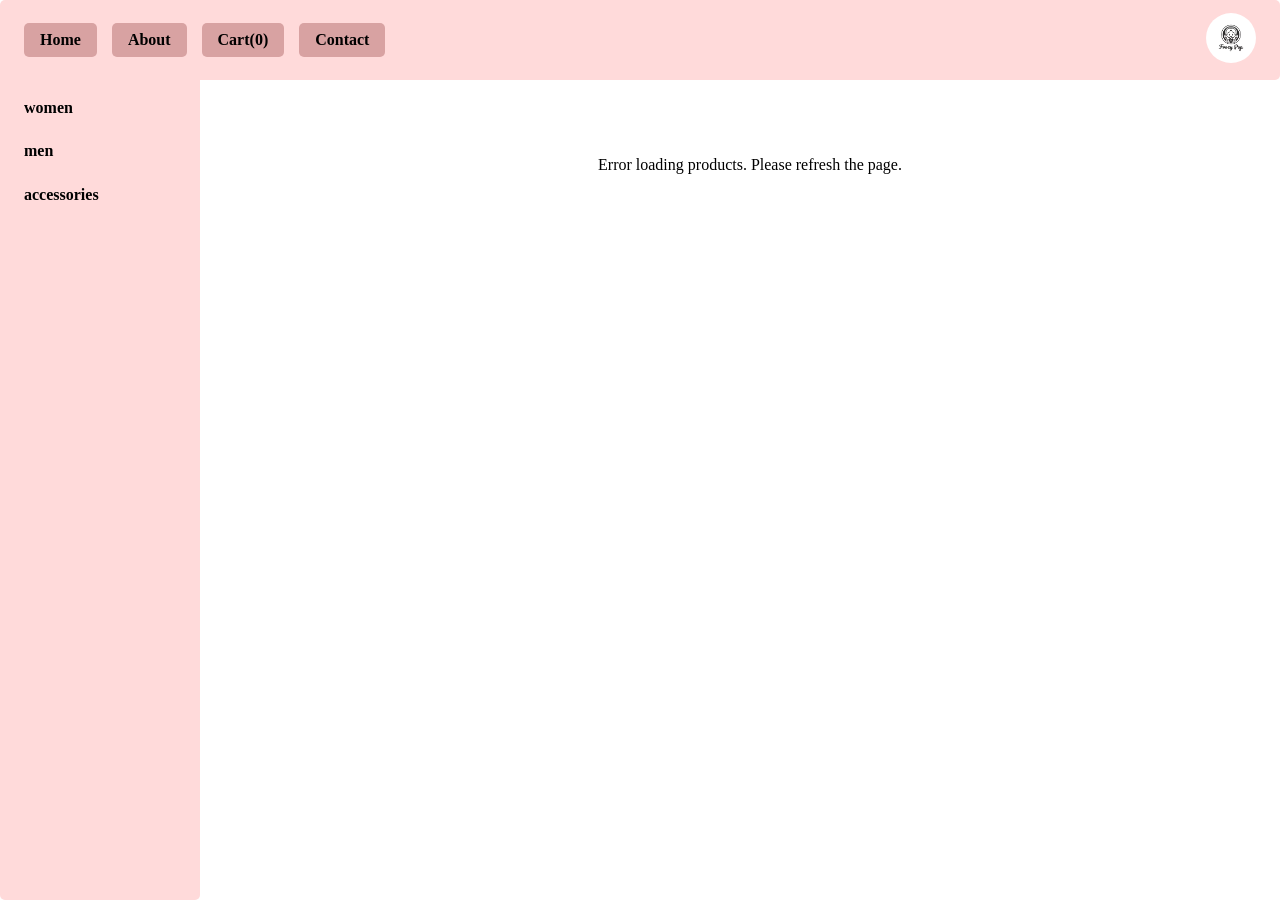
<file: my-shop/index.html>
<!DOCTYPE html>
<html lang="en">
<head>
    <meta charset="UTF-8">
    <meta name="viewport" content="width=device-width, initial-scale=1.0">
    <title>shopping</title>
    <link rel="stylesheet" href="style.css">
</head>
<body>
  <nav class="navbar">
    <ul class="nav-links">
      <li><a href="#">Home</a></li>
      <li><a href="about.html" >About</a></li>
      <li><a href="#" id="cart-btn">Cart <span id="cart-count"> (0) </span></a></li>
      <li><a href="#">Contact</a></li>
    </ul>
    <div class="logo">
      <a href="#"><img src="logo.avif" alt="logo"></a>
    </div>
  </nav>

  <div class="sidebar">
    <a href="#" data-category="women's clothing">women</a>
    <a href="#" data-category="men's clothing">men</a>
    <a href="#" data-category="jewelery">accessories</a>
  </div>

  <div class="products-container" id="products-container"></div>
  

  


<div class="product-modal" id="product-modal">
  <div class="modal-content">
    <span class="close-modal" id="close-modal">&times;</span>
    <div class="modal-body">
      
    </div>
  </div>
</div>


 <div class="cart-sidebar" id="cart-sidebar">
    <div class="cart-header">
      <h2> MY Cart</h2>
      <span class="close-cart" id="close-cart">&times;</span>
    </div>
    
    <div class="cart-body" id="cart-body"></div>

    <div class="cart-footer">
    <div id="cart-total">
      <span>Total:</span>
      <span id="cart-total-price">$0.00</span>
    </div>
    <button class="checkout-btn" id="checkout-btn">Checkout</button>
  </div>
</div>

<div class="cart-overlay" id="cart-overlay"></div>


<div class="checkout-modal" id="checkout-modal">
  <div class="checkout-content">
    <span class="close-checkout" id="close-checkout">&times;</span>

    <div id="checkout-form-view">
      <h2>Checkout</h2>
      <p class="checkout-total">Order total: <strong id="checkout-total-price">$0.00</strong></p>

      <form id="checkout-form" novalidate>
        <div class="form-group">
          <label for="checkout-name">Full name</label>
          <input type="text" id="checkout-name" name="name" placeholder="John Doe" autocomplete="name">
          <small class="error-msg" id="error-name"></small>
        </div>
        <div class="form-group">
          <label for="checkout-email">Email</label>
          <input type="email" id="checkout-email" name="email" placeholder="you@example.com" autocomplete="email">
          <small class="error-msg" id="error-email"></small>
        </div>
        <div class="form-group">
          <label for="checkout-phone">Phone number</label>
          <input type="tel" id="checkout-phone" name="phone" placeholder="+20 100 000 0000" autocomplete="tel">
          <small class="error-msg" id="error-phone"></small>
        </div>
        <div class="form-group">
          <label for="checkout-address">Address</label>
          <textarea id="checkout-address" name="address" rows="3" placeholder="Street, building, city" autocomplete="street-address"></textarea>
          <small class="error-msg" id="error-address"></small>
        </div>
        <button type="submit" class="confirm-checkout-btn" id="confirm-checkout">Confirm Order</button>
      </form>
    </div>

    <div class="checkout-success" id="checkout-success" hidden>
      <div class="success-icon">&#10003;</div>
      <h2>Thank you!</h2>
      <p>Your order has been placed. We'll contact you soon to confirm the delivery.</p>
      <button type="button" class="confirm-checkout-btn" id="success-close">Continue shopping</button>
    </div>
  </div>
</div>




  <script src="main.js"></script>
</body>
</html>
</file>
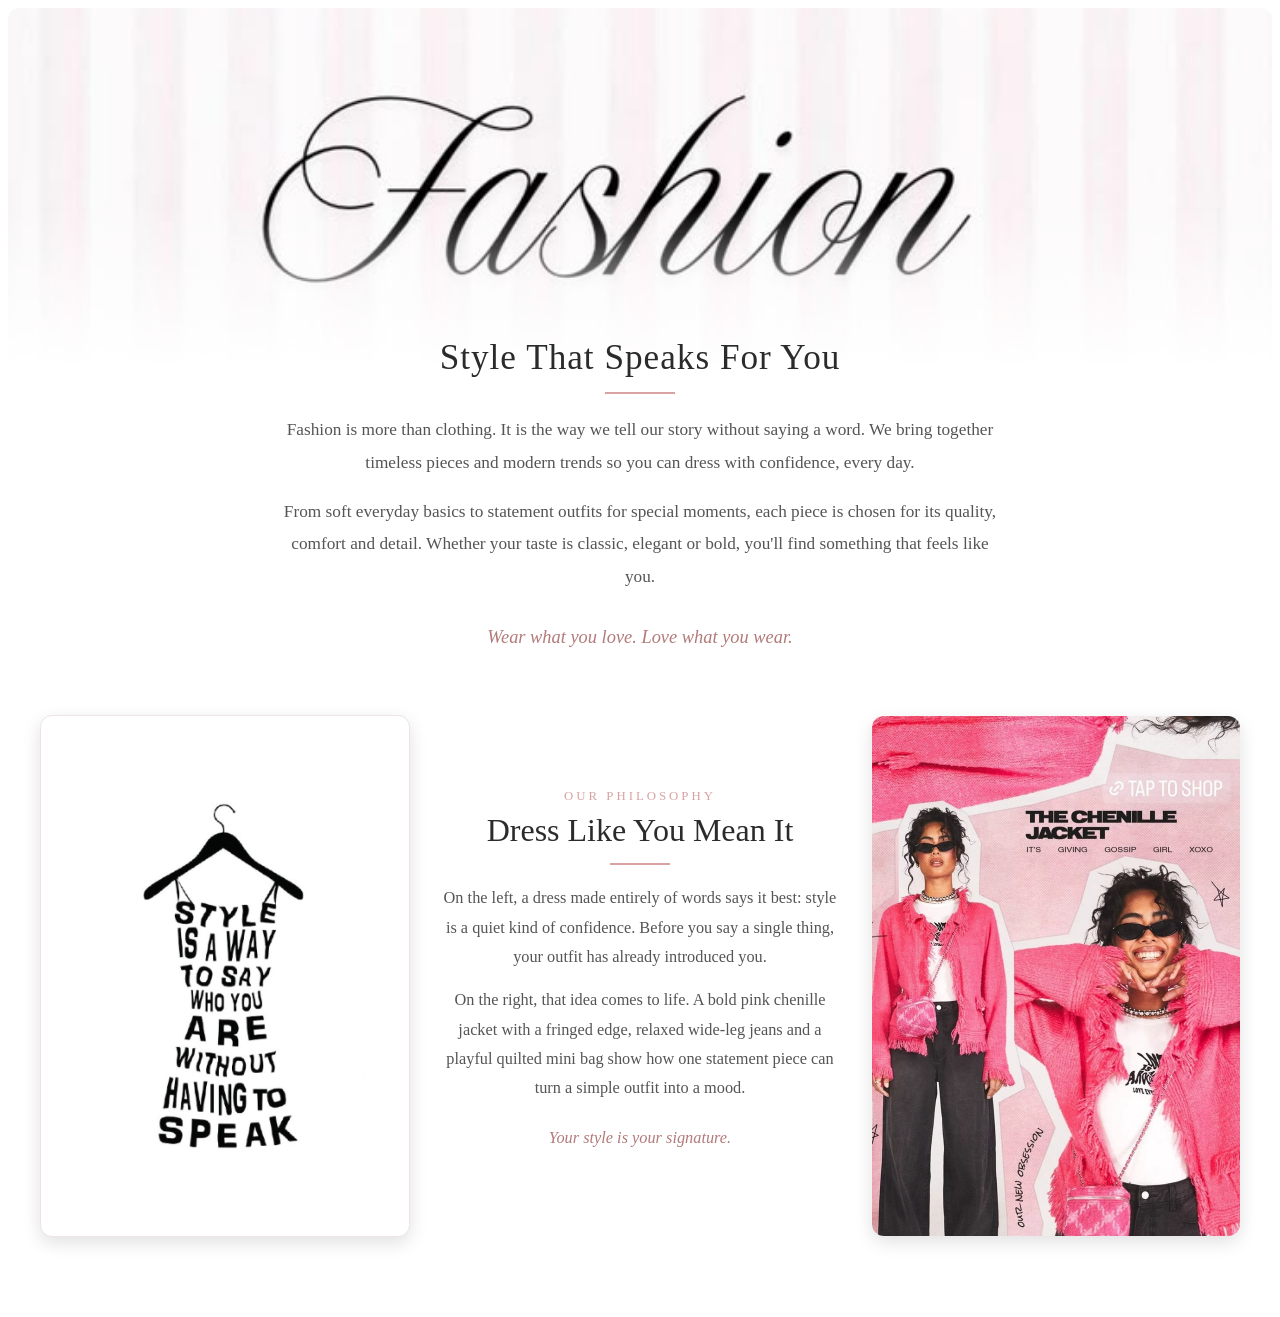
<file: my-shop/about.html>
<!DOCTYPE html>
<html lang="en">
<head>
    <meta charset="UTF-8">
    <meta name="viewport" content="width=device-width, initial-scale=1.0">
    <title>about</title>
    <link rel="stylesheet" href="style.css">
</head>
<body>
    <img src="Fashion_pink_aesthetic_font.jpg" alt="fashion pink aesthetic font" class="fashion-image">

    <section class="about-text">
  <h2>Style That Speaks For You</h2>
  <hr class="divider">
  <p>
    Fashion is more than clothing. It is the way we tell our story without saying a word.
    We bring together timeless pieces and modern trends so you can dress with confidence, every day.
  </p>
  <p>
    From soft everyday basics to statement outfits for special moments, each piece is chosen
    for its quality, comfort and detail. Whether your taste is classic, elegant or bold,
    you'll find something that feels like you.
  </p>
  <p class="tagline">Wear what you love. Love what you wear.</p>
</section>


<section class="style-showcase">
  <figure class="showcase-img left">
    <img src="download__5_.jpg" alt="Style is a way to say who you are without having to speak">
  </figure>

  <div class="showcase-text">
    <span class="showcase-label">Our Philosophy</span>
    <h3>Dress Like You Mean It</h3>
    <hr class="divider">
    <p>
      On the left, a dress made entirely of words says it best: style is a quiet
      kind of confidence. Before you say a single thing, your outfit has already
      introduced you.
    </p>
    <p>
      On the right, that idea comes to life. A bold pink chenille jacket with a fringed edge,
      relaxed wide-leg jeans and a playful quilted mini bag show how one statement piece
      can turn a simple outfit into a mood.
    </p>
    <p class="tagline">Your style is your signature.</p>
  </div>

  <figure class="showcase-img right">
    <img src="download__4_.jpg" alt="Model wearing a pink chenille fringe jacket">
  </figure>
</section>



</body>
</html>
</file>
<file: my-shop/style.css>
.navbar {
  display: flex;
  justify-content: space-between; 
  align-items: center;           
  background-color: #FFDADA;
  padding: 0.8rem 1.5rem;
  border-radius: 5px;
  position: fixed;
  top: 0;
  left: 0;
  right: 0;
  z-index: 1000;
}

.nav-links {
  display: flex;
  gap: 15px;           
  list-style: none;     
  margin: 0;
  padding: 0;
}

.nav-links a {
  display: flex;
  text-decoration: none; 
  color: black;         
  font-weight: bold;
  background-color: #D8A2A2;
  padding: 0.5rem 1rem;
  border-radius: 5px;
  transition: all 0.3s ease-in-out;
}

.nav-links a:hover {
  background-color: white;
}

.logo {
  display: flex;
  align-items: center;
  gap: 10px;
}

.logo img {
  width: 50px;
  height: 50px;
  border-radius: 50%;
  object-fit: cover;
}

.sidebar {
  position: fixed;
  top: 70px;
  left: 0;
  bottom: 0;
  width: 200px;
  background-color: #FFDADA;
  display: flex;
  flex-direction: column;
  padding: 1rem 0;
  border-radius: 5px;
  box-sizing: border-box;
  overflow-y: auto;
}

.sidebar a {
  display: block;
  width: 100%;
  padding: 0.8rem 1.5rem;
  text-decoration: none;
  color: black;
  font-weight: bold;
  box-sizing: border-box;
  transition: all 0.3s ease-in-out;
}

.sidebar a:hover {
  background-color: white;
}

.sidebar a.active {
  background-color: white;
  border-left: 4px solid #FFDADA;
}

.products-container {
    margin-left: 220px;   
    margin-top: 90px;
    padding: 20px;

    display: grid;
    grid-template-columns: repeat(5, 220px);
    gap: 20px;

    width: auto;
    box-sizing: border-box;
}



.product-card {
    width: 220px;
    height: 320px;

    border: 1px solid #ddd;
    border-radius: 8px;
    padding: 15px;

    box-sizing: border-box;

    text-align: center;
    background-color: #fff;

    display: flex;
    flex-direction: column;
    justify-content: space-between;

    box-shadow: 0 2px 5px rgba(0,0,0,0.1);

    transition: 0.3s;
}

.product-card:hover {
    transform: scale(1.03);
    box-shadow: 0 4px 10px rgba(0,0,0,0.2);
}


.product-card img {
    width: 100%;
    height: 150px;
    object-fit: contain;
    margin-bottom: 10px;
}


.product-title {
    font-size: 0.9rem;
    font-weight: bold;
    margin: 10px 0;
    height: 40px;
    overflow: hidden;
}


.product-price {
    color: #2c3e50;
    font-weight: bold;
    margin-bottom: 10px;
}


.add-to-cart-btn {
    width: 100%;
    background-color: #FFDADA;
    border: none;
    padding: 8px 12px;
    border-radius: 5px;
    cursor: pointer;
    font-weight: bold;
}

.add-to-cart-btn:hover {
    background-color: #D8A2A2;
}
.product-modal {
  display: none;
  position: fixed;
  z-index: 2000;
  left: 0;
  top: 0;
  width: 100%;
  height: 100%;
  overflow: auto;
  background-color: rgba(0,0,0,0.8);
  backdrop-filter: blur(5px);
}

.modal-content {
  background-color: #fefefe;
  margin: 5% auto;
  padding: 20px;
  border-radius: 10px;
  width: 80%;
  max-width: 900px;
  position: relative;
  box-shadow: 0 5px 15px rgba(0,0,0,0.3);
  animation: modalAppear 0.4s ease-out;
}

@keyframes modalAppear {
  from {opacity: 0; transform: translateY(-50px);}
  to {opacity: 1; transform: translateY(0);}
}

.close-modal {
  color: #aaa;
  position: absolute;
  top: 10px;
  right: 20px;
  font-size: 30px;
  font-weight: bold;
  cursor: pointer;
  transition: 0.3s;
}

.close-modal:hover {
  color: black;
}

.modal-body {
  display: flex;
  gap: 30px;
  align-items: center;
}

.modal-image-container {
  width: 50%;
  perspective: 1000px;
}

.modal-image-container img {
  width: 100%;
  max-height: 400px;
  object-fit: contain;
  transition: transform 0.1s linear;
  cursor: grab;
}

.modal-image-container img:active {
  cursor: grabbing;
}

.modal-details {
  width: 50%;
  display: flex;
  flex-direction: column;
  gap: 15px;
}

.modal-details h2 {
  font-size: 1.5rem;
  margin: 0;
}

.modal-details .price {
  font-size: 1.3rem;
  color: #2c3e50;
  font-weight: bold;
}

.modal-details .description {
  font-size: 1rem;
  color: #555;
  line-height: 1.6;
}

.modal-details .category {
  font-size: 0.9rem;
  color: #777;
  font-style: italic;
}

.cart-sidebar {
  position: fixed;
  top: 0;
  right: -400px;
  left: auto;
  width: 350px;
  height: 100%;
  background-color: #fff;
  box-shadow: -2px 0 10px rgba(0,0,0,0.2);
  z-index: 3000;
  transition: right 0.3s ease-in-out;
  display: flex;
  flex-direction: column;
}

.cart-sidebar.open {
  right: 0;
}

.cart-sidebar .cart-header {
  display: flex;
  justify-content: space-between;
  align-items: center;
  padding: 0.8rem 1.5rem;
  border-bottom: 1px solid #ddd;
}

.cart-sidebar .cart-header h2 {
  margin: 0;
  font-size: 1.2rem;
  font-weight: bold;
}

.cart-sidebar .cart-header .close-cart {
  font-size: 1.5rem;
  cursor: pointer;
}

.cart-sidebar .cart-body {
  flex-grow: 1;
  overflow-y: auto;
}

.cart-sidebar .cart-body .product-card {
  display: flex;
  justify-content: space-between;
  align-items: center;
  padding: 0.8rem 1.5rem;
  border-bottom: 1px solid #ddd;
  cursor: pointer;
}

.cart-sidebar .cart-body .product-card:hover {
  background-color: rgb(240, 240, 240);
}

.cart-sidebar .cart-body .product-card .product-title {
  margin: 0;
  font-size: 1rem;
  font-weight: bold;
}

.cart-sidebar .cart-body .product-card .product-price {
  font-size: 0.9rem;
  color: #2c3e50;
  font-weight: bold;
}

.cart-sidebar .cart-body .product-card .remove-btn {
  font-size: 1.2rem;
  color: #2c3e50;
  cursor: pointer;
}

.cart-sidebar .cart-body .product-card .remove-btn:hover {
  color: #FFDADA;
}

.cart-sidebar .cart-footer {
  display: flex;
  justify-content: space-between;
  align-items: center;
  padding: 0.8rem 1.5rem;
  border-top: 1px solid #ddd;
}

.cart-sidebar .cart-footer .cart-total {
  display: flex;
  align-items: center;
  gap: 5px;
}

.cart-sidebar .cart-footer .cart-total span {
  font-size: 0.9rem;
  color: #2c3e50;
  font-weight: bold;
}

.cart-sidebar .cart-footer .cart-total span:first-child {
  color: #2c3e50;
  font-weight: bold;
}

.cart-sidebar .cart-footer .cart-total span:last-child {
  font-size: 1.2rem;
  color: #2c3e50;
  font-weight: bold;
}

.cart-sidebar .cart-footer .checkout-btn {
  background-color: #FFDADA;
  border: none;
  padding: 8px 12px;
  border-radius: 5px;
  cursor: pointer;
  font-weight: bold;
}

.cart-sidebar .cart-footer .checkout-btn:hover {
  background-color: #D8A2A2;
}

.cart-overlay {
  position: fixed;
  top: 0;
  left: 0;
  bottom: 0;
  right: 0;
  background-color: rgba(0, 0, 0, 0.5);
  z-index: 1000;
  display: none;
}


@media (max-width: 1024px) {
  .products-container {
    grid-template-columns: repeat(3, 1fr);
  }

  .product-card {
    width: 100%;
  }
}


@media (max-width: 768px) {
  .navbar {
    padding: 0.5rem 1rem;
  }

  .logo img {
    width: 40px;
    height: 40px;
  }

  .nav-links {
    gap: 8px;
  }

  .nav-links a {
    padding: 0.4rem 0.6rem;
    font-size: 0.85rem;
  }


  .sidebar {
    position: fixed;
    top: 60px;
    left: 0;
    right: 0;
    bottom: auto;
    width: 100%;
    height: auto;
    flex-direction: row;
    justify-content: space-around;
    padding: 0.6rem 0;
    overflow-x: auto;
    z-index: 900;
  }

  .sidebar a {
    padding: 0.5rem 0.8rem;
    white-space: nowrap;
    font-size: 0.85rem;
  }

  .sidebar a.active {
    border-left: none;
    border-bottom: 3px solid #FFDADA;
  }

  
  .products-container {
    margin-left: 0;
    margin-top: 120px;
    padding: 15px;
    grid-template-columns: repeat(auto-fill, minmax(140px, 1fr));
    gap: 15px;
  }

  .product-card {
    width: 100%;
    height: auto;
    min-height: 260px;
  }

  .modal-body {
    flex-direction: column;
    text-align: center;
  }
  .modal-image-container, .modal-details {
    width: 100%;
  }

  .cart-sidebar .cart-body .cart-card {
  display: flex;
  justify-content: space-between;
  align-items: center;
  padding: 0.8rem 1.5rem;
  border-bottom: 1px solid #ddd;
  gap: 10px;
}

.cart-sidebar .cart-body .cart-card img {
  width: 50px;
  height: 50px;
  object-fit: contain;
}

.cart-sidebar .cart-body .cart-card .cart-title {
  margin: 0;
  font-size: 0.9rem;
  font-weight: bold;
  flex: 1;
}

.cart-sidebar .cart-body .cart-card .cart-price {
  font-size: 0.9rem;
  color: #2c3e50;
  font-weight: bold;
}

.cart-sidebar .cart-body .cart-card .remove-from-cart-btn {
  font-size: 0.8rem;
  color: white;
  background-color: #e74c3c;
  border: none;
  padding: 4px 8px;
  border-radius: 4px;
  cursor: pointer;
}

.cart-sidebar .cart-body .cart-card .remove-from-cart-btn:hover {
  background-color: #c0392b;
}

@media (max-width: 420px) {
  .products-container {
    grid-template-columns: repeat(auto-fill, minmax(130px, 1fr));
  }
}
}

.products-container {
  grid-template-columns: repeat(auto-fill, minmax(190px, 1fr));
}
.product-card { width: 100%; }
.cart-overlay { z-index: 2500; }
.cart-sidebar .cart-body { padding: 0 12px; }
.cart-card { display: flex; align-items: center; gap: 10px; padding: 0.8rem 0; border-bottom: 1px solid #ddd; }
.cart-card img { width: 58px; height: 70px; flex: 0 0 auto; object-fit: contain; }
.cart-info { flex: 1; min-width: 0; }
.cart-title { display: -webkit-box; margin: 0 0 5px; overflow: hidden; font-size: 0.85rem; font-weight: bold; line-height: 1.25; -webkit-box-orient: vertical; -webkit-line-clamp: 2; }
.cart-title { display: -webkit-box; margin: 0 0 5px; overflow: hidden; font-size: 0.85rem; font-weight: bold; line-height: 1.25; -webkit-box-orient: vertical; -webkit-line-clamp: 2; line-clamp: 2; }
.cart-price { color: #2c3e50; font-size: 0.9rem; font-weight: bold; }
.remove-from-cart-btn { flex: 0 0 auto; padding: 6px 8px; border: 0; border-radius: 4px; color: #fff; background-color: #e74c3c; cursor: pointer; }
.remove-from-cart-btn:hover { background-color: #c0392b; }
.quantity-controls { display: inline-flex; align-items: center; margin-top: 8px; overflow: hidden; border: 1px solid #ccc; border-radius: 5px; }
.quantity-btn { width: 30px; height: 28px; border: 0; color: #000; background-color: rgb(207, 227, 222); font-size: 1.1rem; cursor: pointer; }
.quantity-btn:hover { background-color: #FFDADA; }
.quantity-value { min-width: 30px; text-align: center; font-weight: bold; }
.add-to-cart-btn.added { background-color: #FFDADA; }
.products-message, .empty-cart { grid-column: 1 / -1; padding: 30px 15px; text-align: center; }
.checkout-btn:disabled { cursor: not-allowed; opacity: 0.55; }

@media (max-width: 1024px) {
  .products-container { grid-template-columns: repeat(auto-fill, minmax(180px, 1fr)); }
}

@media (max-width: 768px) {
  .nav-links { overflow-x: auto; }
  .products-container { grid-template-columns: repeat(2, minmax(0, 1fr)); }
  .product-card img { height: 130px; }
  .cart-sidebar { right: -105%; width: min(100%, 350px); }
  .modal-content { width: calc(100% - 30px); margin: 75px auto 20px; box-sizing: border-box; }
  .modal-image-container img { max-height: 260px; }
  .modal-details { gap: 8px; }
  .modal-details .description { font-size: 0.9rem; line-height: 1.45; }
  .cart-sidebar .cart-footer { gap: 10px; padding: 0.8rem 1rem; }
}

@media (max-width: 420px) {
  .navbar { padding: 0.45rem 0.6rem; }
  .logo img { width: 36px; height: 36px; }
  .nav-links { gap: 2px; }
  .nav-links a { padding: 0.4rem 0.45rem; font-size: 0.75rem; }
  .products-container { padding: 10px; grid-template-columns: repeat(2, minmax(0, 1fr)); gap: 10px; }
  .product-card { min-height: 250px; padding: 10px; }
  .product-card img { height: 115px; }
  .product-title { margin: 6px 0; font-size: 0.8rem; }
}





.checkout-modal {
  display: none;
  position: fixed;
  z-index: 4000;
  inset: 0;
  align-items: center;
  justify-content: center;
  padding: 15px;
  box-sizing: border-box;
  overflow-y: auto;
  background-color: rgba(0, 0, 0, 0.8);
  backdrop-filter: blur(5px);
}

.checkout-content {
  position: relative;
  width: 100%;
  max-width: 460px;
  max-height: 100%;
  overflow-y: auto;
  box-sizing: border-box;
  padding: 28px 30px;
  border-radius: 10px;
  background-color: #fefefe;
  box-shadow: 0 5px 15px rgba(0, 0, 0, 0.3);
  animation: modalAppear 0.4s ease-out;
}

.checkout-content [hidden] { display: none !important; }

.checkout-content h2 {
  margin: 0 0 6px;
  font-size: 1.5rem;
}

.close-checkout {
  position: absolute;
  top: 10px;
  right: 20px;
  color: #aaa;
  font-size: 30px;
  font-weight: bold;
  cursor: pointer;
  transition: 0.3s;
}

.close-checkout:hover { color: black; }

.checkout-total {
  margin: 0 0 20px;
  padding-bottom: 14px;
  border-bottom: 1px solid #ddd;
  color: #555;
}

.checkout-total strong {
  color: #2c3e50;
  font-size: 1.15rem;
}

.form-group {
  display: flex;
  flex-direction: column;
  margin-bottom: 14px;
}

.form-group label {
  margin-bottom: 5px;
  font-size: 0.9rem;
  font-weight: bold;
  color: #2c3e50;
}

.form-group input,
.form-group textarea {
  width: 100%;
  box-sizing: border-box;
  padding: 10px 12px;
  border: 1px solid #ccc;
  border-radius: 5px;
  background-color: #fff;
  font-family: inherit;
  font-size: 0.95rem;
  resize: vertical;
  transition: border-color 0.2s, box-shadow 0.2s;
}

.form-group input:focus,
.form-group textarea:focus {
  outline: none;
  border-color: #FFDADA;
  box-shadow: 0 0 0 3px rgba(255, 218, 218, 0.6);
}

.form-group input.invalid,
.form-group textarea.invalid {
  border-color: #e74c3c;
  box-shadow: 0 0 0 3px rgba(231, 76, 60, 0.12);
}

.error-msg {
  min-height: 1em;
  margin-top: 4px;
  color: #e74c3c;
  font-size: 0.8rem;
}

.confirm-checkout-btn {
  width: 100%;
  margin-top: 6px;
  padding: 11px 12px;
  border: none;
  border-radius: 5px;
  background-color: #FFDADA;
  font-size: 1rem;
  font-weight: bold;
  cursor: pointer;
  transition: background-color 0.2s;
}

.confirm-checkout-btn:hover { background-color: #D8A2A2; }

.checkout-success {
  padding: 10px 0;
  text-align: center;
}

.success-icon {
  display: flex;
  align-items: center;
  justify-content: center;
  width: 64px;
  height: 64px;
  margin: 0 auto 14px;
  border-radius: 50%;
  background-color: #FFDADA;
  color: #2c3e50;
  font-size: 2rem;
  font-weight: bold;
}

.checkout-success p {
  margin: 8px 0 18px;
  color: #555;
  line-height: 1.5;
}

@media (max-width: 480px) {
  .checkout-content { padding: 22px 18px; }
}
.fashion-image {
  display: block;
  width: 100%;
  height: 40vh;                
  object-fit: cover;
  object-position: center 45%;  
  border-radius: 10px 10px 0 0;
  margin: 0 auto;

  
  -webkit-mask-image: linear-gradient(to bottom, #000 55%, transparent 100%);
          mask-image: linear-gradient(to bottom, #000 55%, transparent 100%);
}

.about-text {
  max-width: 720px;
  margin: -30px auto 60px;      
  padding: 0 20px;
  text-align: center;
  position: relative;
}

.about-text h2 {
  margin: 0 0 6px;
  font-family: "Playfair Display", Georgia, serif;
  font-size: 2.2rem;
  font-weight: 500;
  letter-spacing: 1px;
  color: #2b2b2b;
}

.about-text .divider {
  width: 70px;
  height: 2px;
  margin: 14px auto 20px;
  background: #d8a2a2;
  border: 0;
}

.about-text p {
  margin: 0 0 16px;
  font-family: Georgia, "Times New Roman", serif;
  font-size: 1.08rem;
  line-height: 1.9;
  color: #555;
}

.about-text .tagline {
  margin-top: 26px;
  font-style: italic;
  font-size: 1.15rem;
  color: #b37a7a;
}

@media (max-width: 480px) {
  .fashion-image { height: 30vh; }
  .about-text h2 { font-size: 1.7rem; }
  .about-text p { font-size: 1rem; line-height: 1.7; }
}

.style-showcase {
  display: grid;
  grid-template-columns: 1fr 1.1fr 1fr;
  align-items: center;
  gap: 30px;
  max-width: 1200px;
  margin: 40px auto 80px;
  padding: 0 24px;
}

.showcase-img {
  margin: 0;
}

.showcase-img img {
  display: block;
  width: 100%;
  height: 520px;
  object-fit: cover;
  border-radius: 12px;
  box-shadow: 0 6px 18px rgba(0, 0, 0, 0.12);
  transition: transform 0.4s ease, box-shadow 0.4s ease;
}


.showcase-img.left img {
  object-fit: contain;
  background: #fff;
  border: 1px solid #f0e3e3;
}

.showcase-img img:hover {
  transform: translateY(-6px);
  box-shadow: 0 12px 26px rgba(0, 0, 0, 0.18);
}

.showcase-text {
  text-align: center;
}

.showcase-label {
  display: inline-block;
  font-size: 0.8rem;
  letter-spacing: 3px;
  text-transform: uppercase;
  color: #d8a2a2;
}

.showcase-text h3 {
  margin: 8px 0 0;
  font-family: "Playfair Display", Georgia, serif;
  font-size: 2rem;
  font-weight: 500;
  color: #2b2b2b;
}

.showcase-text .divider {
  width: 60px;
  height: 2px;
  margin: 14px auto 18px;
  background: #d8a2a2;
  border: 0;
}

.showcase-text p {
  margin: 0 0 14px;
  font-family: Georgia, "Times New Roman", serif;
  font-size: 1.02rem;
  line-height: 1.8;
  color: #555;
}

.showcase-text .tagline {
  margin-top: 20px;
  font-style: italic;
  color: #b37a7a;
}


@media (max-width: 900px) {
  .style-showcase {
    grid-template-columns: 1fr 1fr;
  }
  .showcase-text {
    grid-column: 1 / -1;
    grid-row: 2;
  }
  .showcase-img img { height: 420px; }
}


@media (max-width: 560px) {
  .style-showcase { grid-template-columns: 1fr; }
  .showcase-text { grid-row: auto; }
  .showcase-img img { height: 360px; }
}
</file>
